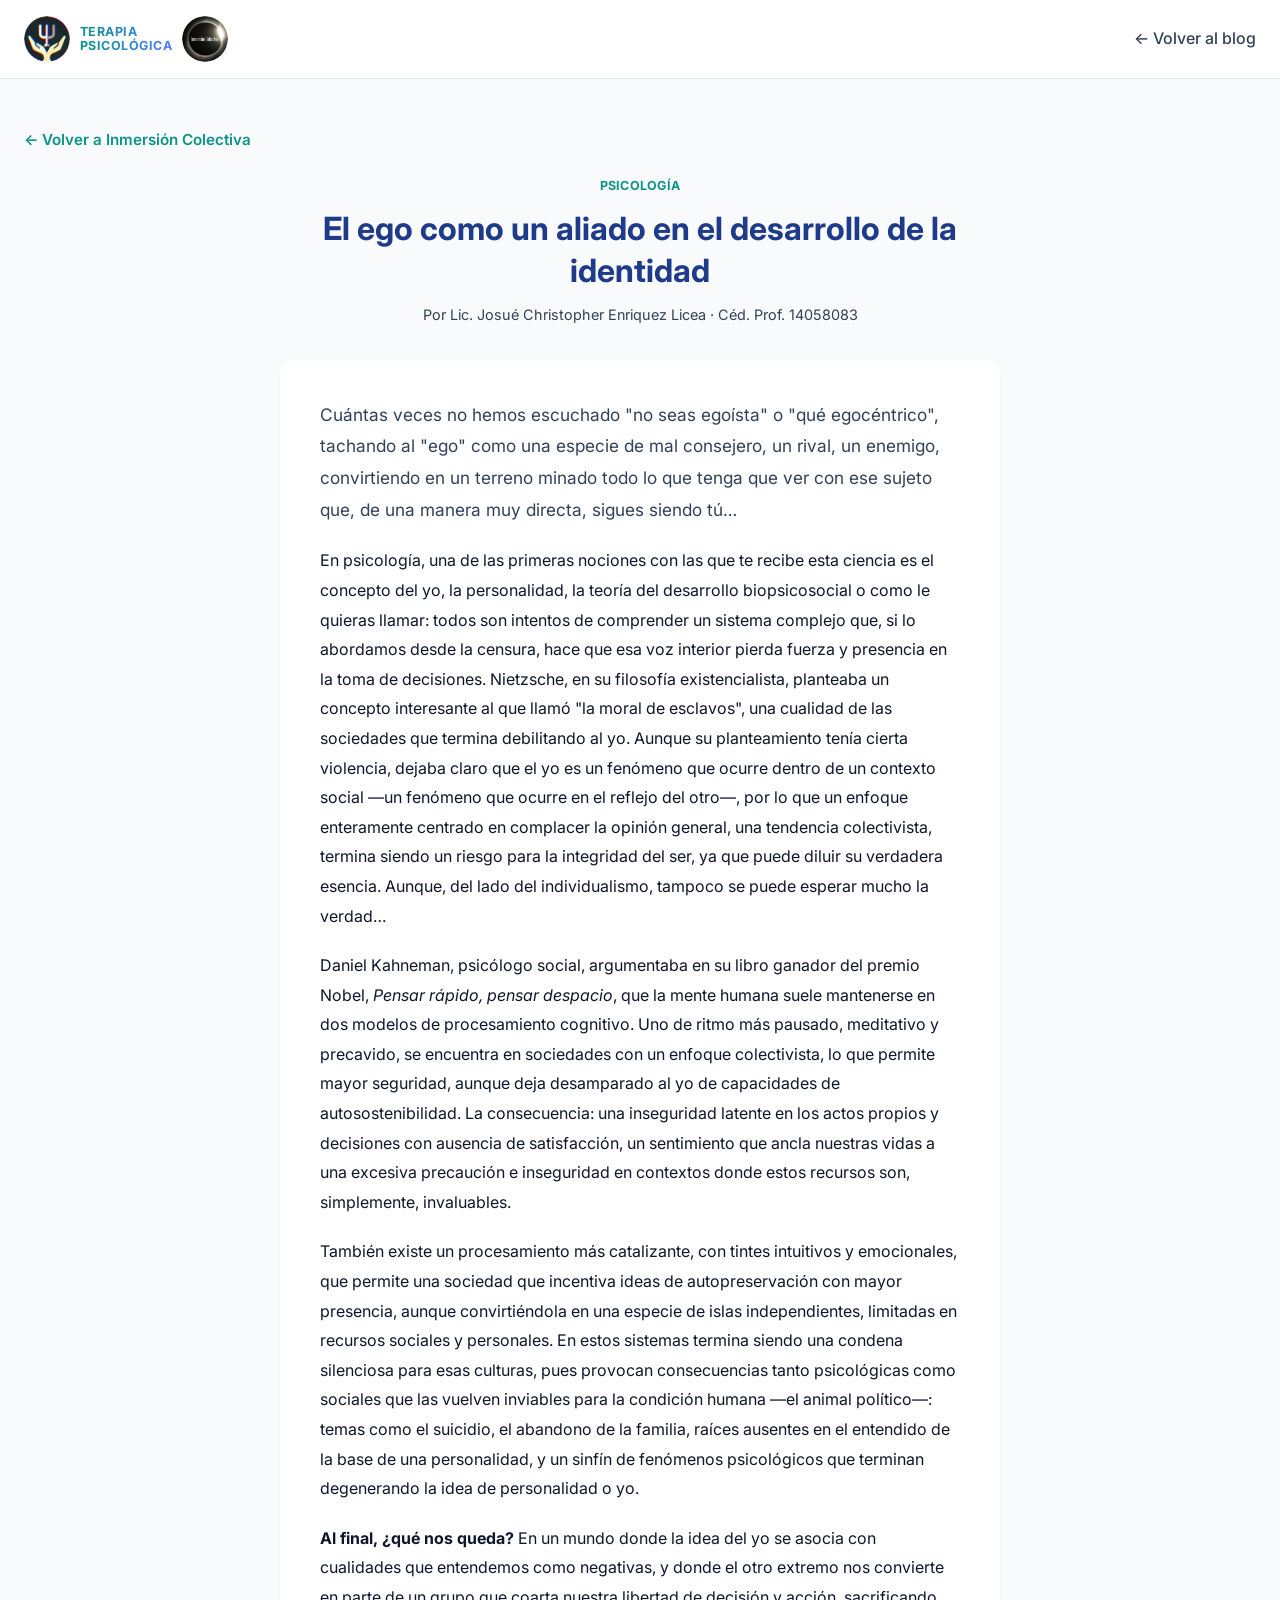
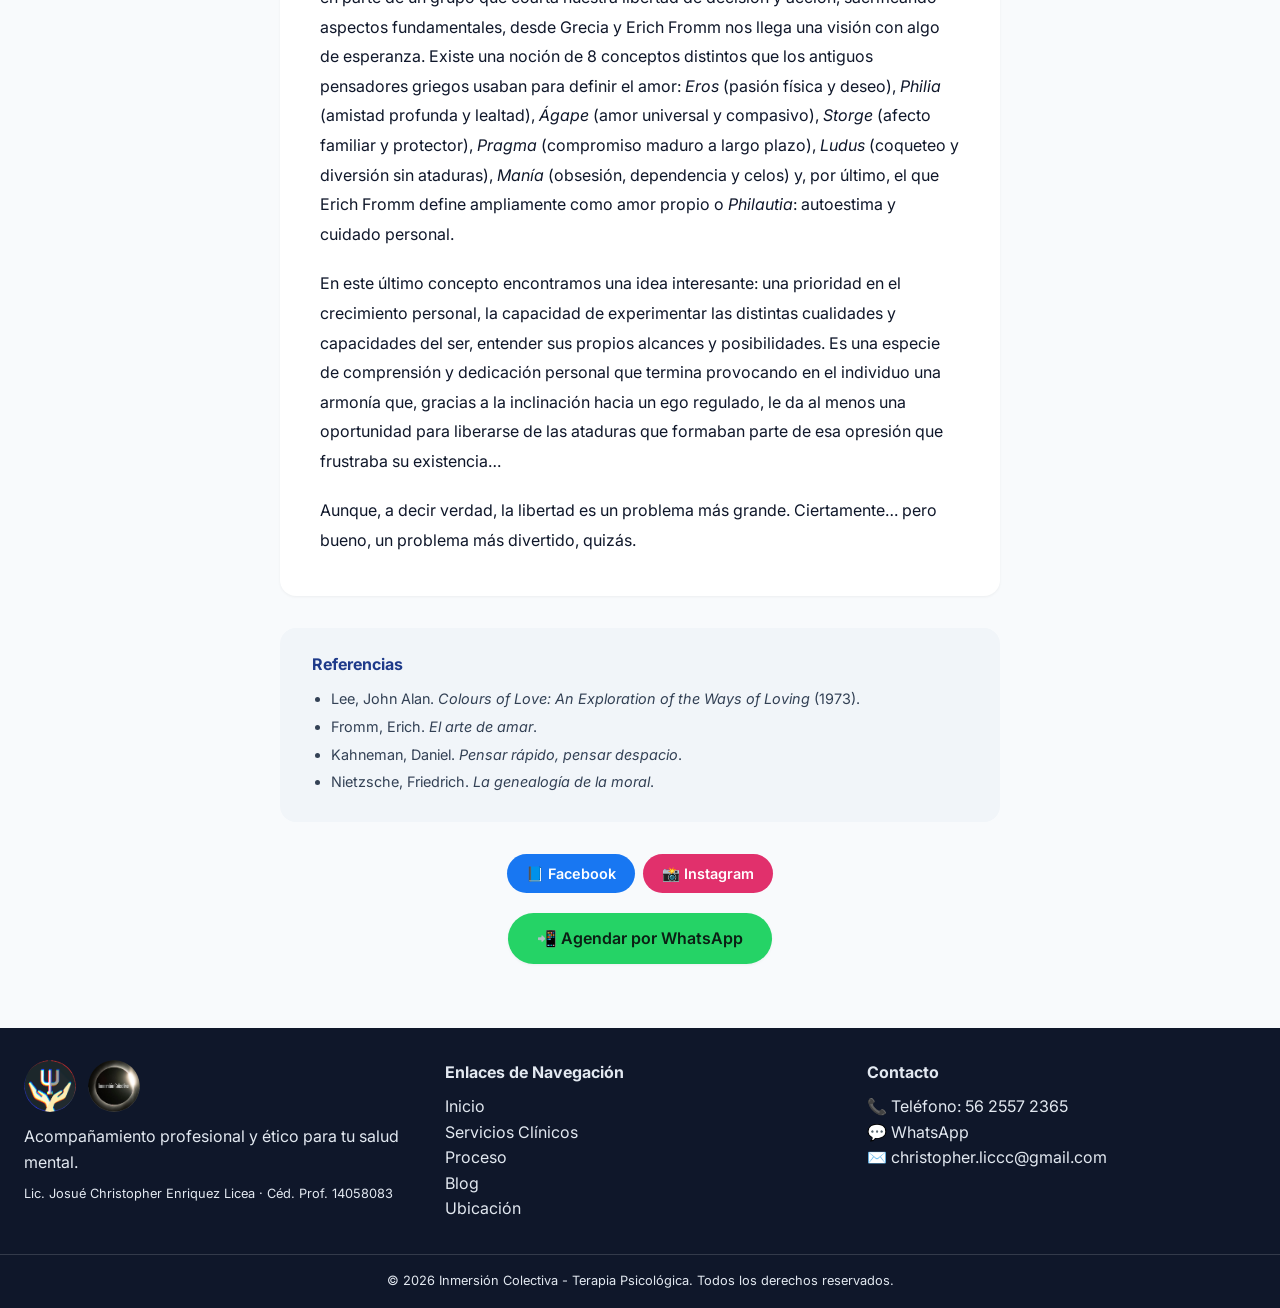
<file: blog/el-ego-como-aliado-en-la-identidad.html>
<!DOCTYPE html>
<html lang="es">
<head>
  <meta charset="UTF-8">
  <meta name="viewport" content="width=device-width, initial-scale=1.0, viewport-fit=cover">

  <script>
  (function () {
      try {
          var KEY = "ic_theme";
          var ORDER = ["light", "dark", "auto"];
          var stored = localStorage.getItem(KEY);
          var pref = ORDER.indexOf(stored) !== -1 ? stored : "auto";
          var effective = pref === "auto"
              ? (window.matchMedia && window.matchMedia("(prefers-color-scheme: light)").matches ? "light" : "dark")
              : pref;
          document.documentElement.setAttribute("data-theme", effective);
          document.documentElement.setAttribute("data-theme-pref", pref);
      } catch (e) { /* almacenamiento no disponible: se queda con el claro por defecto */ }
  })();
  </script>

  <title>El ego como un aliado en el desarrollo de la identidad | Inmersión Colectiva</title>
  <link rel="icon" href="/favicon.ico" sizes="any">
  <link rel="icon" type="image/png" sizes="16x16" href="../assets/img/favicon-16x16.png">
  <link rel="icon" type="image/png" sizes="32x32" href="../assets/img/favicon-32x32.png">
  <link rel="icon" type="image/png" sizes="48x48" href="../assets/img/favicon-48x48.png">
  <link rel="apple-touch-icon" sizes="180x180" href="../assets/img/apple-touch-icon.png">
  <meta name="description" content="El ego como un aliado en el desarrollo de la identidad: un recorrido por Nietzsche, Kahneman y Erich Fromm sobre el equilibrio entre el yo y el otro, por Lic. Josué Christopher Enriquez Licea.">
  <meta name="keywords" content="psicologia, ego, identidad, salud mental, Inmersion Colectiva, Tultitlan">
  <meta name="author" content="Lic. Josué Christopher Enriquez Licea">

  <link rel="canonical" href="https://inmersioncolectiva.lert.com.mx/blog/el-ego-como-aliado-en-la-identidad.html">

  <!-- Open Graph: sin esto, al compartir el artículo por WhatsApp llegaba sin
       título ni imagen de vista previa. -->
  <meta property="og:type" content="article">
  <meta property="og:site_name" content="Inmersión Colectiva">
  <meta property="og:locale" content="es_MX">
  <meta property="og:title" content="El ego como un aliado en el desarrollo de la identidad">
  <meta property="og:description" content="Un recorrido por Nietzsche, Kahneman y Erich Fromm sobre el equilibrio entre el yo y el otro.">
  <meta property="og:image" content="https://inmersioncolectiva.lert.com.mx/assets/img/logo-inmersion-colectiva.png">
  <meta property="og:url" content="https://inmersioncolectiva.lert.com.mx/blog/el-ego-como-aliado-en-la-identidad.html">
  <meta name="twitter:card" content="summary_large_image">
  <meta name="twitter:title" content="El ego como un aliado en el desarrollo de la identidad">
  <meta name="twitter:description" content="Un recorrido por Nietzsche, Kahneman y Erich Fromm sobre el equilibrio entre el yo y el otro.">
  <meta name="twitter:image" content="https://inmersioncolectiva.lert.com.mx/assets/img/logo-inmersion-colectiva.png">

  <script type="application/ld+json">
  {
    "@context": "https://schema.org",
    "@type": "Article",
    "headline": "El ego como un aliado en el desarrollo de la identidad",
    "author": { "@type": "Person", "name": "Josué Christopher Enriquez Licea" },
    "publisher": { "@type": "Organization", "name": "Inmersión Colectiva" },
    "inLanguage": "es-MX",
    "mainEntityOfPage": "https://inmersioncolectiva.lert.com.mx/blog/el-ego-como-aliado-en-la-identidad.html"
  }
  </script>

  <link rel="preconnect" href="https://fonts.googleapis.com">
  <link rel="preconnect" href="https://fonts.gstatic.com" crossorigin>
  <link href="https://fonts.googleapis.com/css2?family=Inter:opsz,wght@14..32,300;14..32,400;14..32,600;14..32,700;14..32,800&display=swap" rel="stylesheet">

  <link rel="stylesheet" href="../assets/css/style.css">
</head>
<body>

  <header class="landing-header">
    <div class="container header-flex">
      <div class="logo-container">
        <img src="../assets/img/logo-terapia-psicologica.png" alt="Inmersión Colectiva" class="logo-icon logo-icon-hands">
        <span class="logo-text-terapia">TERAPIA<br>PSICOLÓGICA</span>
        <img src="../assets/img/logo-inmersion-colectiva.png" alt="Inmersión Colectiva" class="logo-icon logo-icon-eclipse">
      </div>
      <nav>
        <ul class="nav-links" style="position:static; flex-direction:row; background:transparent; box-shadow:none; padding:0;">
          <li><a href="../index.html#blog" class="nav-link">← Volver al blog</a></li>
        </ul>
      </nav>
    </div>
  </header>

  <main>
    <section class="article-section">
      <div class="container">
        <a href="../index.html#blog" class="article-back">← Volver a Inmersión Colectiva</a>

        <div class="article-header">
          <span class="blog-card-tag">Psicología</span>
          <h1>El ego como un aliado en el desarrollo de la identidad</h1>
          <p class="article-meta">Por Lic. Josué Christopher Enriquez Licea · Céd. Prof. 14058083</p>
        </div>

        <div class="article-body">
          <p class="article-lead">Cuántas veces no hemos escuchado "no seas egoísta" o "qué egocéntrico", tachando al "ego" como una especie de mal consejero, un rival, un enemigo, convirtiendo en un terreno minado todo lo que tenga que ver con ese sujeto que, de una manera muy directa, sigues siendo tú…</p>

          <p>En psicología, una de las primeras nociones con las que te recibe esta ciencia es el concepto del yo, la personalidad, la teoría del desarrollo biopsicosocial o como le quieras llamar: todos son intentos de comprender un sistema complejo que, si lo abordamos desde la censura, hace que esa voz interior pierda fuerza y presencia en la toma de decisiones. Nietzsche, en su filosofía existencialista, planteaba un concepto interesante al que llamó "la moral de esclavos", una cualidad de las sociedades que termina debilitando al yo. Aunque su planteamiento tenía cierta violencia, dejaba claro que el yo es un fenómeno que ocurre dentro de un contexto social —un fenómeno que ocurre en el reflejo del otro—, por lo que un enfoque enteramente centrado en complacer la opinión general, una tendencia colectivista, termina siendo un riesgo para la integridad del ser, ya que puede diluir su verdadera esencia. Aunque, del lado del individualismo, tampoco se puede esperar mucho la verdad…</p>

          <p>Daniel Kahneman, psicólogo social, argumentaba en su libro ganador del premio Nobel, <em>Pensar rápido, pensar despacio</em>, que la mente humana suele mantenerse en dos modelos de procesamiento cognitivo. Uno de ritmo más pausado, meditativo y precavido, se encuentra en sociedades con un enfoque colectivista, lo que permite mayor seguridad, aunque deja desamparado al yo de capacidades de autosostenibilidad. La consecuencia: una inseguridad latente en los actos propios y decisiones con ausencia de satisfacción, un sentimiento que ancla nuestras vidas a una excesiva precaución e inseguridad en contextos donde estos recursos son, simplemente, invaluables.</p>

          <p>También existe un procesamiento más catalizante, con tintes intuitivos y emocionales, que permite una sociedad que incentiva ideas de autopreservación con mayor presencia, aunque convirtiéndola en una especie de islas independientes, limitadas en recursos sociales y personales. En estos sistemas termina siendo una condena silenciosa para esas culturas, pues provocan consecuencias tanto psicológicas como sociales que las vuelven inviables para la condición humana —el animal político—: temas como el suicidio, el abandono de la familia, raíces ausentes en el entendido de la base de una personalidad, y un sinfín de fenómenos psicológicos que terminan degenerando la idea de personalidad o yo.</p>

          <p><strong>Al final, ¿qué nos queda?</strong> En un mundo donde la idea del yo se asocia con cualidades que entendemos como negativas, y donde el otro extremo nos convierte en parte de un grupo que coarta nuestra libertad de decisión y acción, sacrificando aspectos fundamentales, desde Grecia y Erich Fromm nos llega una visión con algo de esperanza. Existe una noción de 8 conceptos distintos que los antiguos pensadores griegos usaban para definir el amor: <em>Eros</em> (pasión física y deseo), <em>Philia</em> (amistad profunda y lealtad), <em>Ágape</em> (amor universal y compasivo), <em>Storge</em> (afecto familiar y protector), <em>Pragma</em> (compromiso maduro a largo plazo), <em>Ludus</em> (coqueteo y diversión sin ataduras), <em>Manía</em> (obsesión, dependencia y celos) y, por último, el que Erich Fromm define ampliamente como amor propio o <em>Philautia</em>: autoestima y cuidado personal.</p>

          <p>En este último concepto encontramos una idea interesante: una prioridad en el crecimiento personal, la capacidad de experimentar las distintas cualidades y capacidades del ser, entender sus propios alcances y posibilidades. Es una especie de comprensión y dedicación personal que termina provocando en el individuo una armonía que, gracias a la inclinación hacia un ego regulado, le da al menos una oportunidad para liberarse de las ataduras que formaban parte de esa opresión que frustraba su existencia…</p>

          <p>Aunque, a decir verdad, la libertad es un problema más grande. Ciertamente… pero bueno, un problema más divertido, quizás.</p>
        </div>

        <div class="article-references">
          <h2>Referencias</h2>
          <ul>
            <li>Lee, John Alan. <em>Colours of Love: An Exploration of the Ways of Loving</em> (1973).</li>
            <li>Fromm, Erich. <em>El arte de amar</em>.</li>
            <li>Kahneman, Daniel. <em>Pensar rápido, pensar despacio</em>.</li>
            <li>Nietzsche, Friedrich. <em>La genealogía de la moral</em>.</li>
          </ul>
        </div>

        <div class="article-cta">
          <div class="social-hero-buttons" style="display:flex; gap:0.5rem; flex-wrap:wrap; justify-content:center; margin-bottom:1.25rem;">
            <a href="https://www.facebook.com/profile.php?id=100068959985123" class="btn btn-social btn-fb" target="_blank">📘 Facebook</a>
            <a href="https://www.instagram.com/christhh1/" class="btn btn-social btn-ig" target="_blank">📸 Instagram</a>
          </div>
          <a href="https://wa.me/525625572365?text=Hola,%20leí%20el%20artículo%20sobre%20el%20ego%20y%20la%20identidad%20y%20quiero%20agendar%20una%20sesión." class="btn btn-primary" target="_blank">📲 Agendar por WhatsApp</a>
        </div>
      </div>
    </section>
  </main>

  <footer class="landing-footer">
    <div class="container footer-grid">
      <div>
        <div class="footer-logo-lockup">
          <img src="../assets/img/logo-terapia-psicologica.png" alt="Terapia Psicológica" class="logo-icon logo-icon-hands">
          <img src="../assets/img/logo-inmersion-colectiva.png" alt="Inmersión Colectiva" class="logo-icon logo-icon-eclipse">
        </div>
        <p>Acompañamiento profesional y ético para tu salud mental.</p>
        <p class="footer-credential">Lic. Josué Christopher Enriquez Licea &middot; Céd. Prof. 14058083</p>
      </div>
      <div>
        <h4>Enlaces de Navegación</h4>
        <ul>
          <li><a href="../index.html#inicio">Inicio</a></li>
          <li><a href="../index.html#servicios">Servicios Clínicos</a></li>
          <li><a href="../index.html#proceso">Proceso</a></li>
          <li><a href="../index.html#blog">Blog</a></li>
          <li><a href="../index.html#ubicacion">Ubicación</a></li>
        </ul>
      </div>
      <div>
        <h4>Contacto</h4>
        <p>📞 Teléfono: 56 2557 2365<br>💬 <a href="https://wa.me/525625572365" target="_blank">WhatsApp</a><br>✉️ <a href="mailto:christopher.liccc@gmail.com">christopher.liccc@gmail.com</a></p>
      </div>
    </div>
    <div class="footer-bottom">
      <p>© 2026 Inmersión Colectiva - Terapia Psicológica. Todos los derechos reservados.</p>
    </div>
  </footer>

</body>
</html>
</file>
<file: assets/css/style.css>
/* ============================================
   INMERSIÓN COLECTIVA - CONFIGURACIÓN ADAPTADA
   ============================================ */
:root {
  --primary: #1e3a8a;       /* Azul Clínico / Estabilidad */
  --primary-text: #1e3a8a;
  --primary-dark: #0f2b5e;
  --secondary: #0d9488;     /* Turquesa / Sanación y Enfoque */
  --accent: #f59e0b;
  --gray-50: #f8fafc;
  --gray-100: #f1f5f9;
  --gray-200: #e2e8f0;
  --gray-700: #334155;
  --gray-900: #0f172a;
  --white: #ffffff;

  /* Variables semánticas: cambian según el tema */
  --bg-page: var(--gray-50);
  --bg-surface: var(--white);
  --bg-surface-alt: var(--gray-100);
  --border-color: var(--gray-200);
  --text-primary: var(--gray-900);
  --text-muted: var(--gray-700);
  --header-bg: rgba(255, 255, 255, 0.95);
  --location-map-bg: var(--gray-200);
  --hero-gradient: linear-gradient(135deg, #eef2ff 0%, #e0f2fe 100%);

  --shadow-sm: 0 1px 3px rgba(0,0,0,0.05);
  --shadow-md: 0 4px 12px rgba(0,0,0,0.08);
  --shadow-lg: 0 10px 25px rgba(0,0,0,0.1);
  --radius: 1rem;

  /* Fijas: el footer siempre se ve oscuro, sin importar el tema */
  --footer-bg: #0f172a;
  --footer-text: #e2e8f0;
  --footer-text-muted: #94a3b8;
  --footer-border: rgba(255, 255, 255, 0.15);
}

:root[data-theme="dark"] {
  --bg-page: #0b1220;
  --bg-surface: #161f30;
  --bg-surface-alt: #1c2740;
  --border-color: #2b3a55;
  --text-primary: #e6ebf5;
  --text-muted: #a3b0c7;
  --header-bg: rgba(11, 18, 32, 0.92);
  --location-map-bg: #1c2740;
  --hero-gradient: linear-gradient(135deg, #172037 0%, #0b1220 100%);
  --primary-text: #7ea3ff;

  --shadow-sm: 0 1px 3px rgba(0,0,0,0.3);
  --shadow-md: 0 4px 12px rgba(0,0,0,0.35);
  --shadow-lg: 0 10px 25px rgba(0,0,0,0.45);
}

* {
  margin: 0;
  padding: 0;
  box-sizing: border-box;
}

html {
  scroll-behavior: smooth;
}

body {
  font-family: 'Inter', sans-serif;
  background: var(--bg-page);
  color: var(--text-primary);
  line-height: 1.6;
  transition: background-color 0.2s ease, color 0.2s ease;
}

.container {
  max-width: 1280px;
  margin: 0 auto;
  padding: 0 24px;
}

/* Header */
.landing-header {
  position: sticky;
  top: 0;
  background: var(--header-bg);
  backdrop-filter: blur(12px);
  z-index: 100;
  border-bottom: 1px solid var(--border-color);
  padding: 1rem 0;
}

.header-flex {
  display: flex;
  justify-content: space-between;
  align-items: center;
  flex-wrap: wrap;
  gap: 1rem;
}

/* Logotipo del cliente: icono de manos+Ψ + texto + sello circular del eclipse */
.logo-container {
  display: flex;
  align-items: center;
  gap: 0.6rem;
}

.logo-icon {
  border-radius: 50%;
  object-fit: cover;
  flex-shrink: 0;
}

.logo-icon-hands,
.logo-icon-eclipse {
  width: 46px;
  height: 46px;
}

.logo-text-terapia {
  font-weight: 700;
  font-size: 0.78rem;
  line-height: 1.15;
  letter-spacing: 0.5px;
  background: linear-gradient(90deg, #0d9488, #4f7cff);
  -webkit-background-clip: text;
  background-clip: text;
  color: transparent;
  white-space: nowrap;
}

nav {
  display: flex;
  align-items: center;
}

.nav-links {
  display: flex;
  align-items: center;
  flex-wrap: wrap;
  gap: 0.25rem;
  list-style: none;
}

.nav-link {
  margin-left: 1.5rem;
  text-decoration: none;
  color: var(--text-muted);
  font-weight: 500;
  transition: color 0.2s;
}

.nav-link:hover {
  color: var(--secondary);
}

/* Botón hamburguesa (solo visible en móvil) */
.nav-toggle {
  display: none;
  flex-direction: column;
  align-items: center;
  justify-content: center;
  gap: 5px;
  width: 42px;
  height: 42px;
  background: var(--bg-surface-alt);
  border: 1px solid var(--border-color);
  border-radius: 10px;
  cursor: pointer;
  padding: 0;
  transition: background-color 0.2s ease, border-color 0.2s ease;
}

.nav-toggle:hover {
  border-color: var(--secondary);
}

.nav-toggle[aria-expanded="true"] {
  border-color: var(--secondary);
}

.nav-toggle span {
  display: block;
  width: 20px;
  height: 2px;
  background: var(--text-primary);
  border-radius: 2px;
  transition: transform 0.25s ease, opacity 0.2s ease;
}

.nav-toggle[aria-expanded="true"] span:nth-child(1) {
  transform: translateY(7px) rotate(45deg);
}
.nav-toggle[aria-expanded="true"] span:nth-child(2) {
  opacity: 0;
}
.nav-toggle[aria-expanded="true"] span:nth-child(3) {
  transform: translateY(-7px) rotate(-45deg);
}

/* Selector de idioma */
.lang-selector {
  white-space: nowrap;
  display: flex;
  align-items: center;
  gap: 8px;
  margin-left: 1.5rem;
}

.lang-btn {
  background: none;
  border: none;
  color: var(--text-muted);
  cursor: pointer;
  font-family: inherit;
  font-weight: bold;
  font-size: 0.85rem;
  padding: 0 4px;
  transition: color 0.2s;
}

.lang-btn.is-active {
  color: var(--secondary);
}

.lang-btn:hover {
  color: var(--secondary);
}

.lang-divider {
  color: var(--border-color);
  font-size: 0.85rem;
}

/* Selector de tema (claro / oscuro / automático) */
.theme-selector {
  display: flex;
  align-items: center;
  margin-left: 1rem;
}

.theme-toggle {
  display: inline-flex;
  align-items: center;
  justify-content: center;
  width: 30px;
  height: 30px;
  padding: 0;
  background: var(--bg-surface-alt);
  border: 1px solid var(--border-color);
  border-radius: 8px;
  color: var(--text-muted);
  cursor: pointer;
  transition: color 0.2s, border-color 0.2s, background-color 0.2s;
}

.theme-toggle:hover {
  color: var(--secondary);
  border-color: var(--secondary);
}

.theme-toggle svg {
  width: 16px;
  height: 16px;
  pointer-events: none;
}

.theme-toggle .icon-auto,
.theme-toggle .icon-light,
.theme-toggle .icon-dark {
  display: none;
}

.theme-toggle[data-theme-state="auto"] .icon-auto,
.theme-toggle[data-theme-state="light"] .icon-light,
.theme-toggle[data-theme-state="dark"] .icon-dark {
  display: block;
}

/* Hero */
.hero {
  padding: 4rem 0;
  background: var(--hero-gradient);
}

.hero-grid {
  display: grid;
  grid-template-columns: 1fr 1fr;
  gap: 3rem;
  align-items: center;
}

.hero-badge {
  display: inline-block;
  background: var(--secondary);
  color: white;
  padding: 0.25rem 0.75rem;
  border-radius: 99px;
  font-size: 0.8rem;
  font-weight: 600;
  margin-bottom: 1rem;
}

.hero-slogan {
  font-size: 1.15rem;
  font-style: italic;
  font-weight: 600;
  color: var(--secondary);
  margin-bottom: 0.75rem;
}

.hero-text h1 {
  font-size: 3rem;
  font-weight: 800;
  margin-bottom: 1rem;
  line-height: 1.2;
}

.highlight {
  color: var(--primary-text);
}

.hero-text p {
  font-size: 1.1rem;
  color: var(--text-muted);
  margin-bottom: 1.5rem;
}

.hero-buttons {
  display: flex;
  gap: 1rem;
  flex-wrap: wrap;
  margin-bottom: 1rem;
}

/* Estilos de botones estándar */
.btn {
  display: inline-block;
  padding: 0.8rem 1.8rem;
  border-radius: 99px;
  text-decoration: none;
  font-weight: 600;
  transition: all 0.2s;
  border: none;
}

.btn-primary {
  background: #25D366; /* Verde Oficial WhatsApp */
  /* Texto oscuro, no blanco: sobre este verde el blanco daba 1.98:1 y
     WCAG AA pide 4.5:1. Con #0b1f14 el contraste sube a ~9.4:1. */
  color: #0b1f14;
  box-shadow: var(--shadow-sm);
}

.btn-primary:hover {
  background: #128C7E;
  transform: translateY(-2px);
}

.btn-secondary {
  background: var(--primary);
  color: white;
}

.btn-secondary:hover {
  background: var(--primary-dark);
  transform: translateY(-2px);
}

.btn-outline {
  border: 2px solid var(--primary-text);
  color: var(--primary-text);
  background: transparent;
}

.btn-outline:hover {
  background: var(--primary-text);
  color: white;
}

.btn-small {
  padding: 0.5rem 1.2rem;
  font-size: 0.9rem;
  background: var(--primary);
  color: white;
  border-radius: 99px;
  text-decoration: none;
  display: inline-block;
}

/* Estilos para Botones Redes Sociales */
.btn-social {
  padding: 0.5rem 1.2rem;
  font-size: 0.9rem;
  color: white;
  border-radius: 99px;
}
.btn-fb { background: #1877F2; }
.btn-fb:hover { background: #145DBF; transform: translateY(-1px); }
.btn-ig { background: #E1306C; }
.btn-ig:hover { background: #B82354; transform: translateY(-1px); }

.trust-badges {
  display: flex;
  gap: 1.5rem;
  flex-wrap: wrap;
  font-size: 0.9rem;
  color: var(--text-muted);
}

.hero-image img {
  width: 100%;
  border-radius: var(--radius);
  box-shadow: var(--shadow-lg);
  height: auto;
}

/* Panel de marca temporal mientras no hay fotos reales del consultorio */
.hero-image-placeholder {
  display: flex;
  align-items: center;
  justify-content: center;
  background: linear-gradient(135deg, var(--primary), var(--secondary));
  border-radius: var(--radius);
  box-shadow: var(--shadow-lg);
  padding: 3rem;
}

.hero-image-placeholder img {
  width: 55%;
  max-width: 260px;
  border-radius: 50%;
  box-shadow: none;
}

/* Galería */
.gallery {
  padding: 4rem 0;
  background: var(--bg-surface);
}

.section-title {
  font-size: 2rem;
  font-weight: 700;
  margin-bottom: 2rem;
  text-align: center;
}

.gallery-grid {
  display: grid;
  grid-template-columns: repeat(auto-fit, minmax(200px, 1fr));
  gap: 1rem;
}

.gallery-grid img {
  width: 100%;
  height: 180px;
  object-fit: cover;
  border-radius: 0.75rem;
  transition: transform 0.2s;
  cursor: pointer;
}

.gallery-grid img:hover {
  transform: scale(1.02);
}

/* Servicios / Showcase */
.products-showcase {
  padding: 4rem 0;
  background: var(--bg-surface-alt);
}

.products-grid-landing {
  display: grid;
  grid-template-columns: repeat(auto-fit, minmax(280px, 1fr));
  gap: 1.5rem;
}

.product-card-landing {
  background: var(--bg-surface);
  padding: 1.5rem;
  border-radius: var(--radius);
  text-align: center;
  box-shadow: var(--shadow-sm);
  transition: transform 0.2s, box-shadow 0.2s;
}

.product-card-landing:hover {
  transform: translateY(-4px);
  box-shadow: var(--shadow-lg);
}

.product-icon {
  font-size: 3rem;
  margin-bottom: 1rem;
}

.product-card-landing h3 {
  margin-bottom: 0.5rem;
  color: var(--primary-text);
}

.product-card-mas {
  background: var(--bg-surface-alt);
  border: 1.5px dashed var(--secondary);
  box-shadow: none;
}

/* ¿Cómo es el proceso? */
.process-section {
  padding: 4rem 0;
  background: var(--bg-surface);
}

.process-grid {
  display: grid;
  grid-template-columns: repeat(auto-fit, minmax(220px, 1fr));
  gap: 1.5rem;
}

.process-card {
  text-align: center;
  padding: 1.5rem 1rem;
}

.process-icon {
  font-size: 2.5rem;
  margin-bottom: 0.75rem;
}

.process-card h3 {
  color: var(--primary-text);
  margin-bottom: 0.4rem;
  font-size: 1.05rem;
}

.process-card p {
  color: var(--text-muted);
  font-size: 0.92rem;
}

/* Testimonios */
.testimonials-section {
  padding: 4rem 0;
  background: var(--bg-surface);
}

.testimonials-note {
  text-align: center;
  color: var(--text-muted);
  font-size: 0.9rem;
  max-width: 560px;
  margin: -1.25rem auto 2.25rem;
}

.testimonials-grid {
  display: grid;
  grid-template-columns: repeat(auto-fit, minmax(280px, 1fr));
  gap: 1.5rem;
  align-items: start;
}

.testimonio-card {
  background: var(--bg-surface-alt);
  border-radius: var(--radius);
  padding: 1.75rem 1.75rem 1.5rem;
  box-shadow: var(--shadow-sm);
  border-left: 3px solid var(--secondary);
  transition: transform 0.2s, box-shadow 0.2s;
}

.testimonio-card:hover {
  transform: translateY(-4px);
  box-shadow: var(--shadow-lg);
}

.testimonio-mark {
  display: block;
  font-family: Georgia, "Times New Roman", serif;
  font-size: 2.75rem;
  line-height: 1;
  color: var(--secondary);
  opacity: 0.55;
  margin-bottom: 0.25rem;
}

.testimonio-card blockquote {
  margin: 0;
  color: var(--text-primary);
  font-size: 0.97rem;
  line-height: 1.65;
  font-style: italic;
}

.testimonio-more {
  margin-top: 0.85rem;
}

.testimonio-more p {
  color: var(--text-primary);
  font-size: 0.97rem;
  line-height: 1.65;
  font-style: italic;
  margin-top: 0.85rem;
}

.testimonio-more[hidden] {
  display: none;
}

.testimonio-toggle {
  display: inline-block;
  background: none;
  border: none;
  color: var(--secondary);
  font-weight: 700;
  font-size: 0.88rem;
  cursor: pointer;
  padding: 0.75rem 0 0;
  font-family: inherit;
}

.testimonio-toggle:hover {
  text-decoration: underline;
}

.testimonio-card figcaption {
  margin-top: 1rem;
  color: var(--text-muted);
  font-size: 0.82rem;
  opacity: 0.85;
}

/* Blog y Noticias */
.blog-section {
  padding: 3rem 0 4rem;
  background: var(--bg-surface-alt);
}

.blog-placeholder {
  text-align: center;
  background: var(--bg-surface);
  border-radius: var(--radius);
  padding: 2.5rem 1.5rem;
  box-shadow: var(--shadow-sm);
  color: var(--text-muted);
  max-width: 560px;
  margin: 0 auto;
}

/* Tarjetas de artículos del blog */
.blog-grid {
  display: grid;
  grid-template-columns: repeat(auto-fit, minmax(280px, 1fr));
  gap: 1.5rem;
  max-width: 900px;
  margin: 0 auto;
}

.blog-card {
  background: var(--bg-surface);
  border-radius: var(--radius);
  padding: 1.75rem;
  box-shadow: var(--shadow-sm);
  transition: transform 0.2s, box-shadow 0.2s;
  display: flex;
  flex-direction: column;
  gap: 0.6rem;
}

.blog-card:hover {
  transform: translateY(-4px);
  box-shadow: var(--shadow-lg);
}

.blog-card-tag {
  font-size: 0.78rem;
  font-weight: 700;
  letter-spacing: 0.02em;
  color: var(--secondary);
  text-transform: uppercase;
}

.blog-card h3 {
  color: var(--primary-text);
  font-size: 1.15rem;
  line-height: 1.35;
}

.blog-card p {
  color: var(--text-muted);
  font-size: 0.95rem;
  line-height: 1.6;
  flex-grow: 1;
}

.blog-card-author {
  font-size: 0.82rem;
  color: var(--text-muted);
  opacity: 0.85;
}

.blog-card .btn-small {
  align-self: flex-start;
  margin-top: 0.25rem;
}

/* Página de artículo individual */
.article-section {
  padding: 3rem 0 4rem;
}

.article-back {
  display: inline-block;
  margin-bottom: 1.5rem;
  color: var(--secondary);
  text-decoration: none;
  font-weight: 600;
  font-size: 0.95rem;
}

.article-back:hover {
  text-decoration: underline;
}

.article-header {
  max-width: 720px;
  margin: 0 auto 2rem;
  text-align: center;
}

.article-header .blog-card-tag {
  display: block;
  margin-bottom: 0.75rem;
}

.article-header h1 {
  font-size: 2rem;
  line-height: 1.3;
  color: var(--primary-text);
  margin-bottom: 0.75rem;
}

.article-meta {
  color: var(--text-muted);
  font-size: 0.9rem;
}

.article-body {
  max-width: 720px;
  margin: 0 auto;
  background: var(--bg-surface);
  border-radius: var(--radius);
  box-shadow: var(--shadow-sm);
  padding: 2.5rem;
  line-height: 1.85;
  color: var(--text-primary);
}

.article-body p {
  margin-bottom: 1.25rem;
}

.article-body p:last-child {
  margin-bottom: 0;
}

.article-body .article-lead {
  font-size: 1.08rem;
  color: var(--text-muted);
}

.article-references {
  max-width: 720px;
  margin: 2rem auto 0;
  background: var(--bg-surface-alt);
  border-radius: var(--radius);
  padding: 1.5rem 2rem;
  font-size: 0.9rem;
  color: var(--text-muted);
}

.article-references h2 {
  font-size: 1rem;
  color: var(--primary-text);
  margin-bottom: 0.6rem;
}

.article-references ul {
  list-style: disc;
  padding-left: 1.2rem;
}

.article-references li {
  margin-bottom: 0.3rem;
}

.article-cta {
  max-width: 720px;
  margin: 2rem auto 0;
  text-align: center;
}

@media (max-width: 700px) {
  .article-body {
    padding: 1.75rem 1.25rem;
  }
  .article-header h1 {
    font-size: 1.5rem;
  }
}

/* Ubicación */
.location-section {
  padding: 4rem 0;
  background: var(--bg-surface);
}

.location-grid {
  display: grid;
  grid-template-columns: 1fr 1fr;
  gap: 2rem;
  align-items: stretch;
}

.address-card {
  background: var(--bg-surface-alt);
  padding: 1.5rem;
  border-radius: var(--radius);
  line-height: 1.8;
  height: 100%;
  display: flex;
  flex-direction: column;
}

.address-card .btn-small {
  margin-top: auto;
  align-self: flex-start;
}

.location-map {
  background: var(--location-map-bg);
  border-radius: var(--radius);
  overflow: hidden;
  min-height: 400px;
  height: 100%;
}

.location-map iframe {
  display: block;
  width: 100%;
  height: 100%;
  min-height: 400px;
}

/* Contacto CTA */
.contact-cta {
  padding: 3rem 1rem;
  background: linear-gradient(135deg, var(--primary), var(--primary-dark));
  color: white;
  text-align: center;
}

.cta-card {
  max-width: 700px;
  margin: 0 auto;
}

.cta-card h2 {
  font-size: 1.8rem;
  margin-bottom: 1rem;
}

.btn-wa-large {
  display: inline-block;
  background: #25D366;
  color: white;
  padding: 1rem 2rem;
  border-radius: 99px;
  text-decoration: none;
  font-weight: bold;
  font-size: 1.2rem;
  margin-top: 1rem;
  transition: transform 0.2s;
}

.btn-wa-large:hover {
  transform: scale(1.02);
}

/* Footer (siempre oscuro, no cambia con el tema) */
.landing-footer {
  background: var(--footer-bg);
  color: var(--footer-text);
  padding: 2rem 0 1rem;
}

.footer-logo-lockup {
  display: flex;
  align-items: center;
  gap: 0.75rem;
  margin-bottom: 0.75rem;
}

.footer-logo-lockup .logo-icon {
  width: 52px;
  height: 52px;
}

.footer-credential {
  font-size: 0.8rem;
  color: var(--footer-text-muted);
  margin-top: 0.5rem;
}

.footer-grid {
  display: grid;
  grid-template-columns: repeat(auto-fit, minmax(200px, 1fr));
  gap: 2rem;
  margin-bottom: 2rem;
}

.footer-grid h4 {
  color: var(--footer-text);
  margin-bottom: 0.5rem;
}

.footer-grid ul {
  list-style: none;
}

.footer-grid a,
.footer-grid p {
  color: var(--footer-text);
  text-decoration: none;
}

.footer-grid a:hover {
  color: var(--secondary);
}

.footer-bottom {
  text-align: center;
  padding-top: 1rem;
  border-top: 1px solid var(--footer-border);
  font-size: 0.8rem;
}

/* WhatsApp Flotante */
.whatsapp-float {
  position: fixed;
  bottom: 20px;
  right: 20px;
  background: #25D366;
  width: 60px;
  height: 60px;
  border-radius: 50%;
  display: flex;
  align-items: center;
  justify-content: center;
  box-shadow: var(--shadow-lg);
  transition: transform 0.2s;
  z-index: 1000;
}

.whatsapp-float:hover {
  transform: scale(1.05);
}

.text-center {
  text-align: center;
}

.location-info, .location-map {
  min-width: 0;
}

/* Responsive */
@media (max-width: 768px) {
  .hero-grid, .location-grid {
    grid-template-columns: 1fr;
  }
  .hero-text h1 {
    font-size: 2rem;
  }
  .nav-toggle {
    display: flex;
  }
  .nav-links {
    position: fixed;
    top: 78px;
    left: 0;
    right: 0;
    flex-direction: column;
    align-items: flex-start;
    gap: 4px;
    background: var(--bg-surface);
    border-bottom: 1px solid var(--border-color);
    padding: 10px 24px 20px;
    transform: translateY(-140%);
    opacity: 0;
    transition: transform 0.25s ease, opacity 0.25s ease, background-color 0.25s ease;
    z-index: 999;
  }
  .nav-links.is-open {
    transform: translateY(0);
    opacity: 1;
  }
  .nav-links li { width: 100%; padding: 8px 0; }
  .nav-link {
    margin-left: 0;
  }
  .lang-selector,
  .theme-selector {
    margin-left: 0;
  }
  .hero {
    padding: 2rem 0;
  }
  .section-title {
    font-size: 1.5rem;
  }
  .gallery-grid {
    grid-template-columns: repeat(auto-fit, minmax(150px, 1fr));
  }
  .location-map iframe {
    min-height: 300px;
  }
  .location-info {
    order: 2;
  }
  .location-map {
    order: 1;
    margin-bottom: 1rem;
  }
}

/* ============================================
   LIGHTBOX
   ============================================ */
.lightbox {
  display: none;
  position: fixed;
  top: 0;
  left: 0;
  width: 100%;
  height: 100%;
  background: rgba(0,0,0,0.9);
  z-index: 2000;
  justify-content: center;
  align-items: center;
  cursor: pointer;
}
.lightbox img {
  max-width: 90%;
  max-height: 90%;
  border-radius: 0.5rem;
  box-shadow: 0 0 30px rgba(0,0,0,0.5);
}
.lightbox .close-lightbox {
  position: absolute;
  top: 20px;
  right: 30px;
  color: white;
  font-size: 40px;
  font-weight: bold;
  cursor: pointer;
}
.lightbox .prev, .lightbox .next {
  position: absolute;
  top: 50%;
  transform: translateY(-50%);
  background: rgba(0,0,0,0.5);
  color: white;
  padding: 1rem;
  cursor: pointer;
  border-radius: 50%;
  user-select: none;
}
.lightbox .prev { left: 20px; }
.lightbox .next { right: 20px; }
.lightbox .counter {
  position: absolute;
  bottom: 20px;
  left: 0;
  right: 0;
  text-align: center;
  color: white;
  background: rgba(0,0,0,0.6);
  width: fit-content;
  margin: 0 auto;
  padding: 5px 12px;
  border-radius: 20px;
  font-size: 14px;
}
@media (max-width: 700px) {
  .lightbox .prev, .lightbox .next { padding: 0.5rem; font-size: 20px; }
  .lightbox .close-lightbox { top: 10px; right: 15px; font-size: 30px; }
}

/* Botón de aviso de privacidad en el footer */
.footer-bottom .link-button {
  background: none;
  border: none;
  padding: 0;
  color: var(--footer-text);
  text-decoration: underline;
  font: inherit;
  cursor: pointer;
}

.footer-bottom .link-button:hover {
  color: var(--secondary);
}

/* Modal de Aviso de Privacidad */
.modal-overlay {
  display: none;
  position: fixed;
  inset: 0;
  background: rgba(15,23,42,0.6);
  z-index: 3000;
  align-items: center;
  justify-content: center;
  padding: 1.5rem;
}

.modal-box {
  position: relative;
  background: var(--bg-surface);
  border-radius: var(--radius);
  max-width: 620px;
  width: 100%;
  max-height: 85vh;
  overflow-y: auto;
  padding: 2.5rem 2rem 2rem;
  box-shadow: var(--shadow-lg);
}

.modal-box h2 {
  color: var(--primary-text);
  font-size: 1.5rem;
  margin-bottom: 1rem;
}

.modal-body h3 {
  font-size: 1rem;
  color: var(--primary-text);
  margin: 1.25rem 0 0.4rem;
}

.modal-body p {
  color: var(--text-muted);
  line-height: 1.7;
  margin-bottom: 0.25rem;
}

.modal-body a {
  color: var(--primary-text);
}

.modal-close {
  position: absolute;
  top: 1rem;
  right: 1.25rem;
  background: transparent;
  border: none;
  font-size: 1.75rem;
  line-height: 1;
  color: var(--text-muted);
  cursor: pointer;
}

.modal-close:hover {
  color: var(--primary-text);
}

@media (max-width: 700px) {
  .modal-box { padding: 2rem 1.25rem 1.5rem; }
}

/* Respeta a quien pidió menos movimiento en su sistema operativo. */
@media (prefers-reduced-motion: reduce) {
  html { scroll-behavior: auto; }
  *, *::before, *::after {
    animation-duration: 0.01ms !important;
    animation-iteration-count: 1 !important;
    transition-duration: 0.01ms !important;
    scroll-behavior: auto !important;
  }
}
</file>
